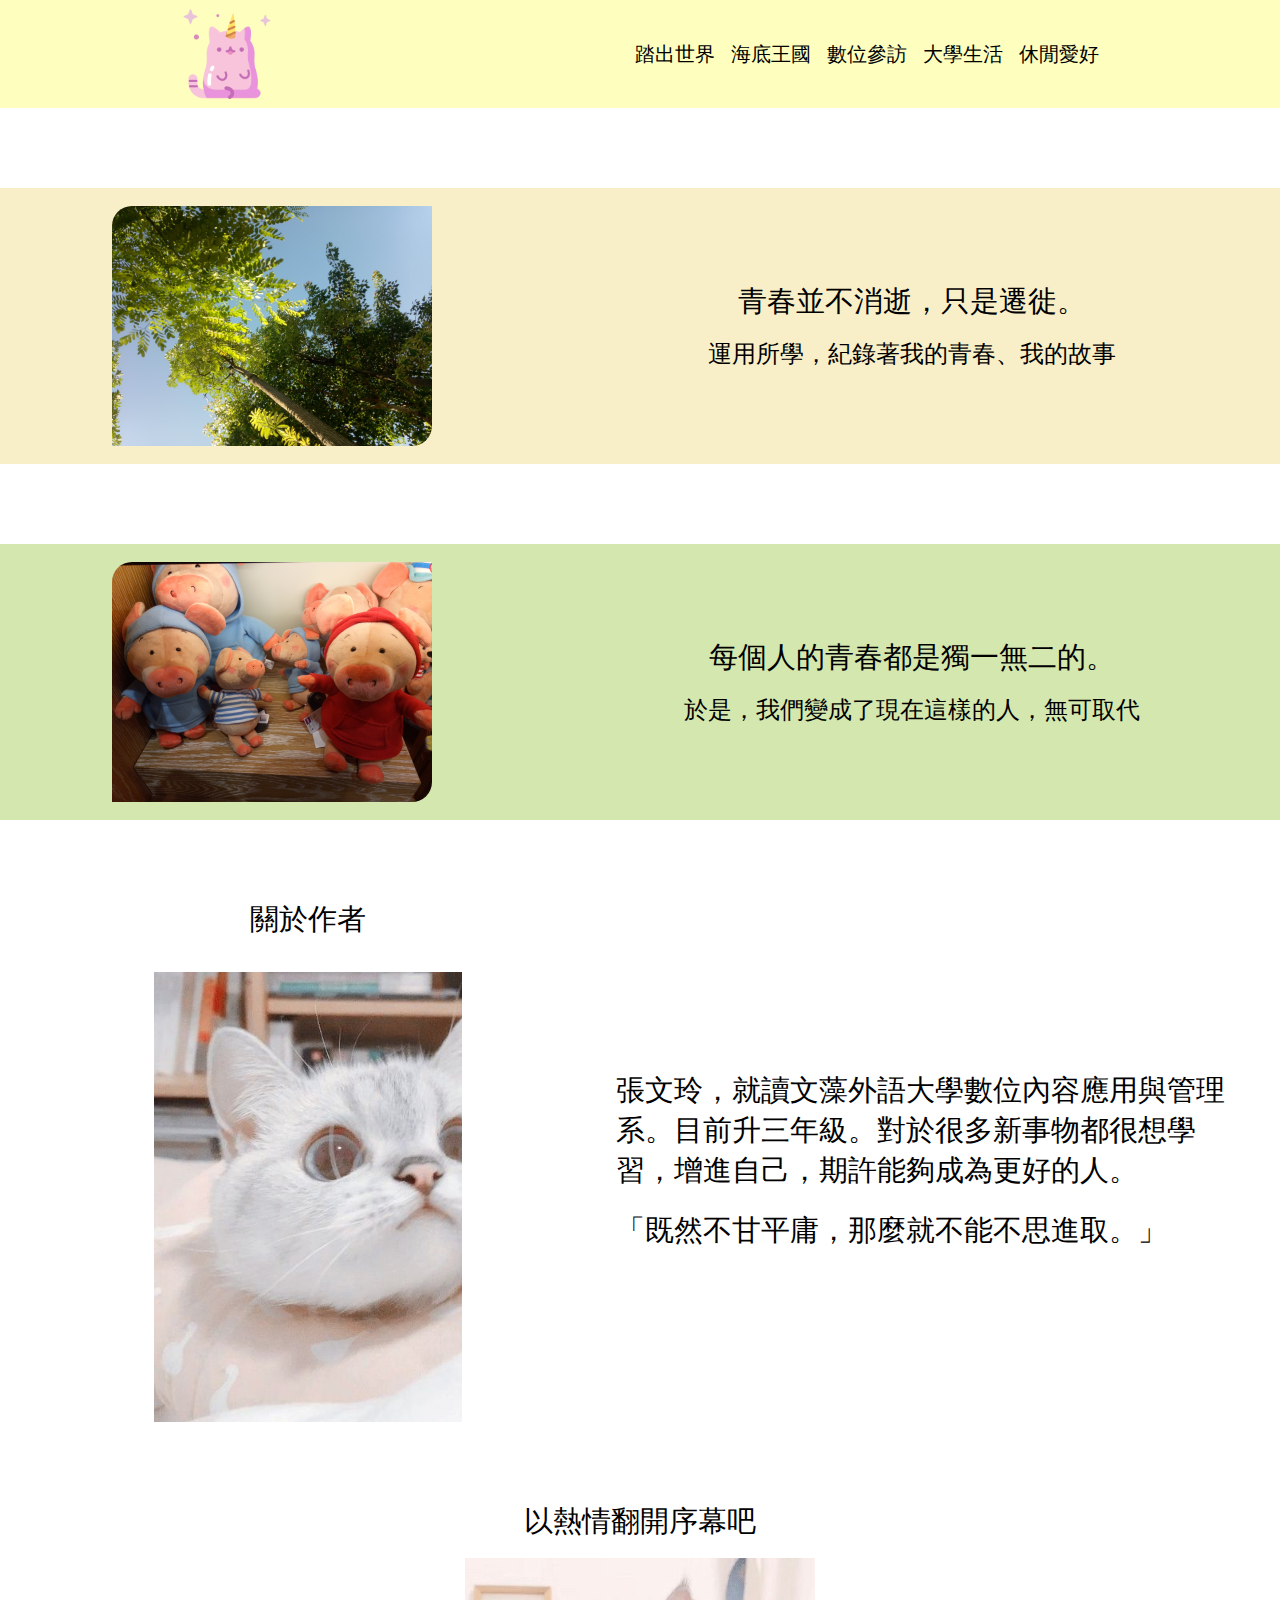
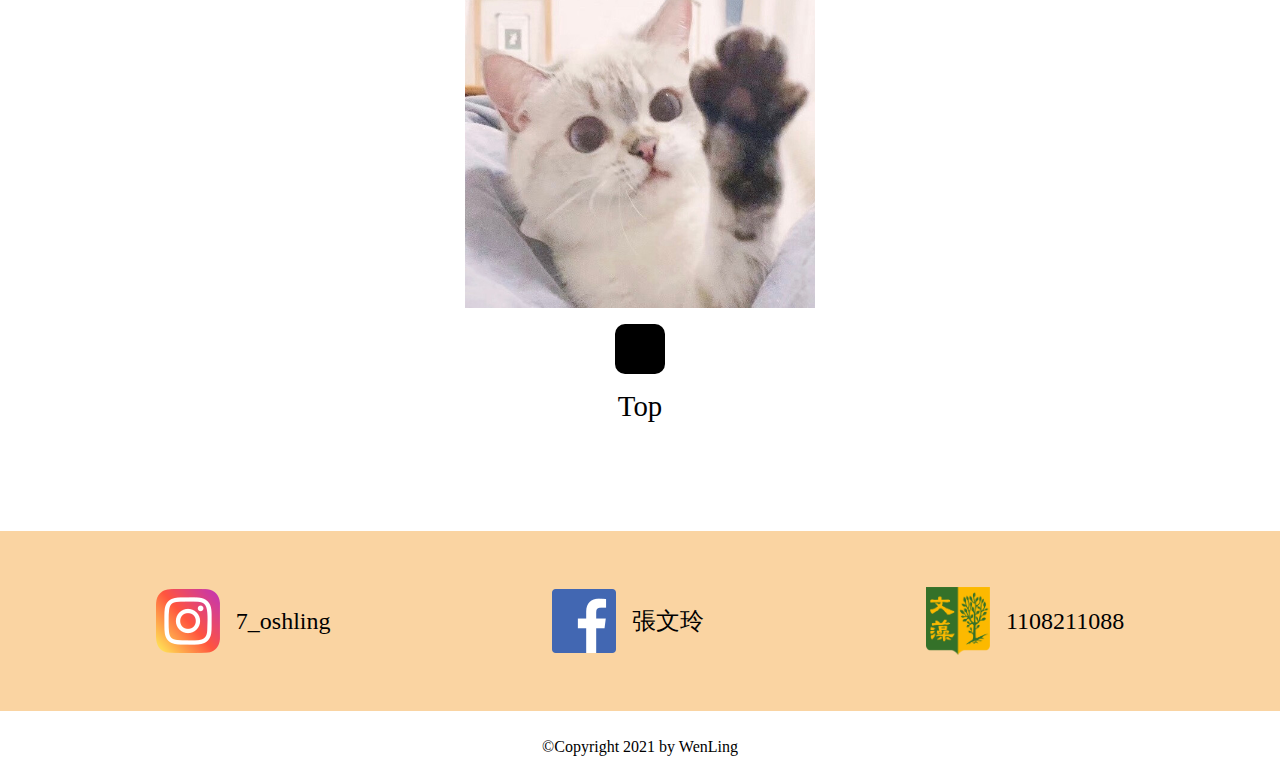
<file: index.html>
<!DOCTYPE html>
<html lang="zh_tw">
<head>
    <meta charset="UTF-8">
    <meta http-equiv="X-UA-Compatible" content="IE=edge">
    <meta name="viewport" content="width=device-width, initial-scale=1.0">
    <title>青春記事</title>

    <link rel="stylesheet" href="css/style.css">
    <!-- bootstrap v5.0.2 -->
    <!-- <link rel="stylesheet" href="vendor/css/bootstrap.min.css"> -->
    <!-- <script src="vendor/js/bootstrap.bundle.min.js"></script> -->
    <link rel="stylesheet" href="https://cdnjs.cloudflare.com/ajax/libs/animate.css/4.1.1/animate.min.css">
</head>
<body>
    <header>
        <a href="index.html"><img src="img/logo.png" alt=""></a>
        <ul class="header_right">
            <li><a href="travel.html">踏出世界</a></li>
            <li><a href="sea.html">海底王國</a></li>
            <li><a href="digital.html">數位參訪</a></li>
            <li><a href="life.html">大學生活</a></li>
            <li><a href="game.html">休閒愛好</a></li>
        </ul>
    </header>
    <section class="container">
        <div class="photo">
            <img src="img/leaves.jpg" alt="">
            <div class="photo_right">
                <span class="animate__animated animate__flash">青春並不消逝，只是遷徙。</span>
                <span>運用所學，紀錄著我的青春、我的故事</span>
            </div>
        </div>

        <div class="photo">
            <img src="img/pigs.jpg" alt="">
            <div class="photo_right">
                <span class="animate__animated animate__flash">每個人的青春都是獨一無二的。</span>
                <span>於是，我們變成了現在這樣的人，無可取代</span>
            </div>
        </div>

        <div class="portfolid">
            <div class="left">
                <span>關於作者</span>
                <a href="#"></a>
            </div>
            <div class="right">
                <span>張文玲，就讀文藻外語大學數位內容應用與管理系。目前升三年級。對於很多新事物都很想學習，增進自己，期許能夠成為更好的人。</span>
                <span>「既然不甘平庸，那麼就不能不思進取。」</span>
            </div>
        </div>

        <div class="end">
            <span>以熱情翻開序幕吧</span>
            <img src="img/219250e583156e0855e42de64cc184e9.jpg" alt="">
            <button></button>
            <span>Top</span>
        </div>

        <div class="contact">
            <div class="SocialID">
                <img src="img/instagram.png" alt="">
                <span>7_oshling</span>
            </div>

            <div class="SocialID">
                <img src="img/facebook.png" alt="">
                <span>張文玲</span>
            </div>

            <div class="SocialID">
                <img src="img/wzu.png" alt="">
                <span>1108211088</span>
            </div>

        </div>
    </section>
    <footer>
        <span>&copy;Copyright 2021 by WenLing</span>
    </footer>
</body>
</html>
</file>
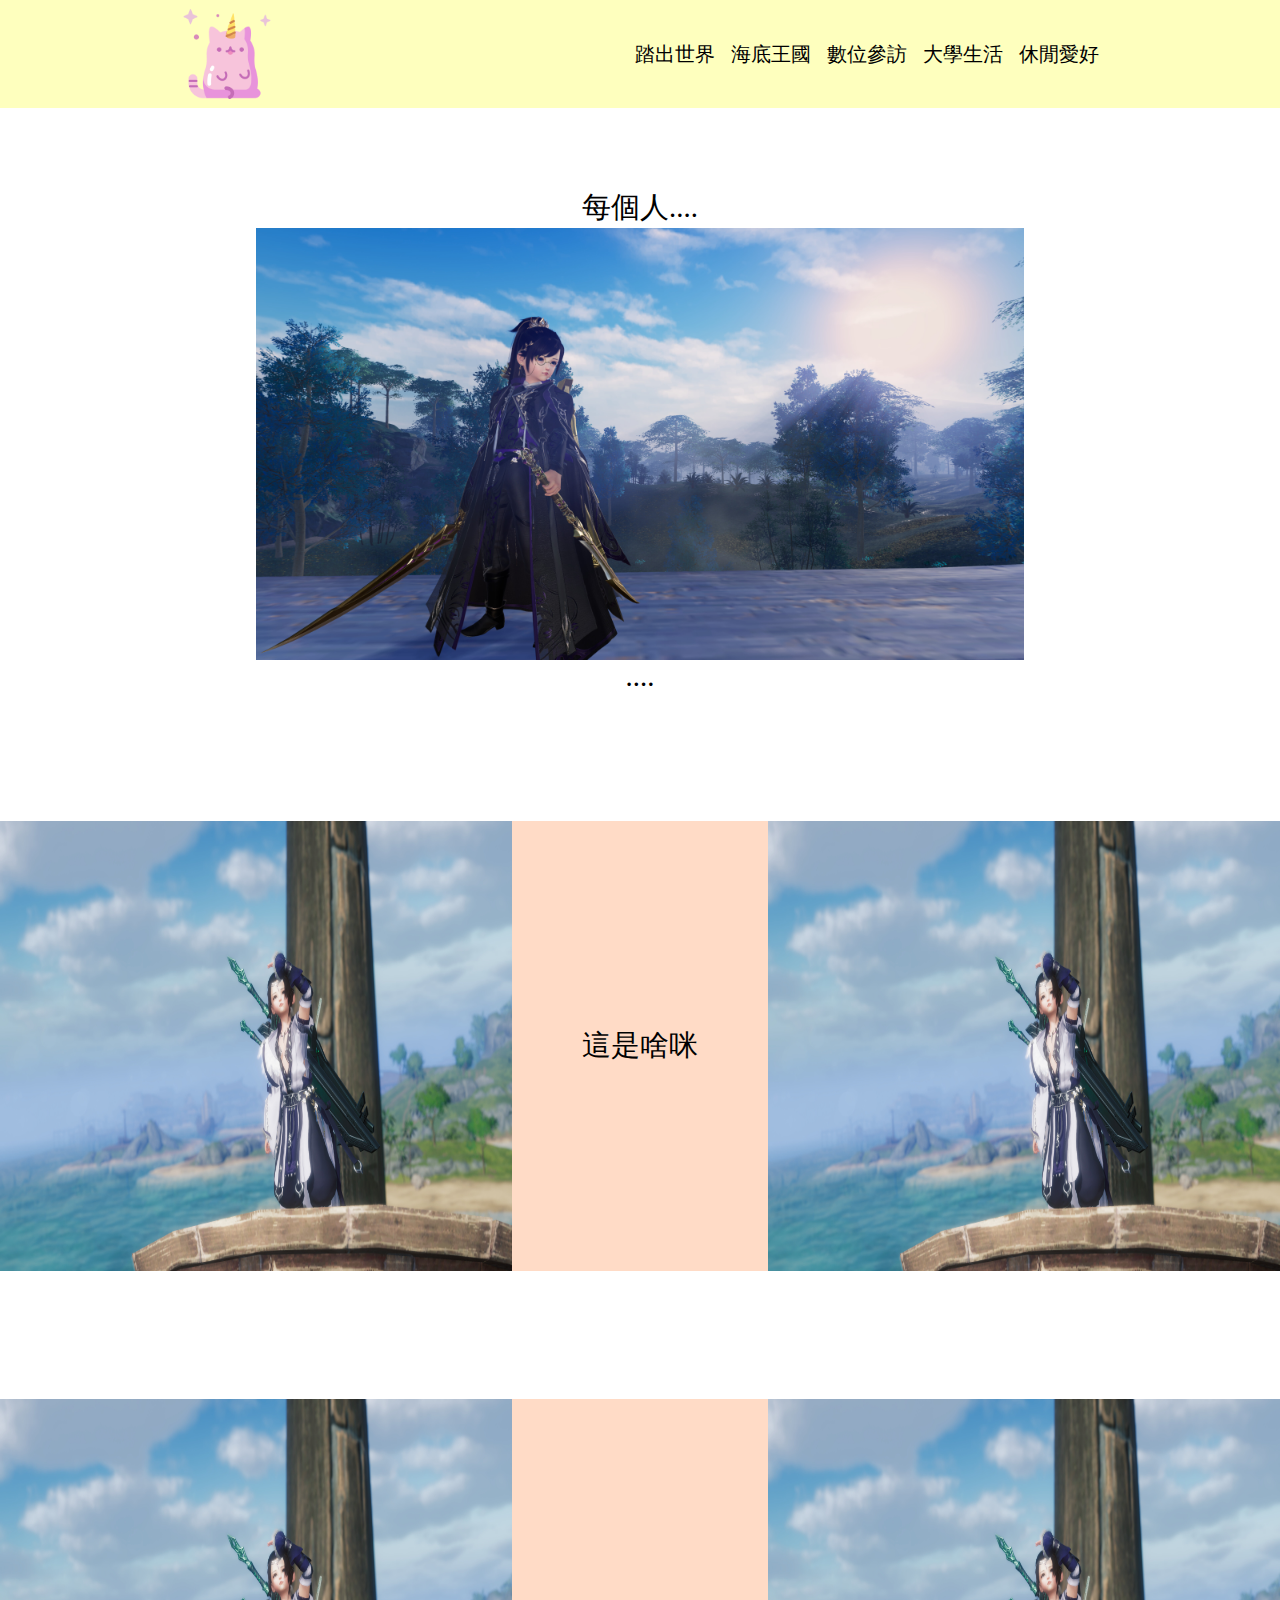
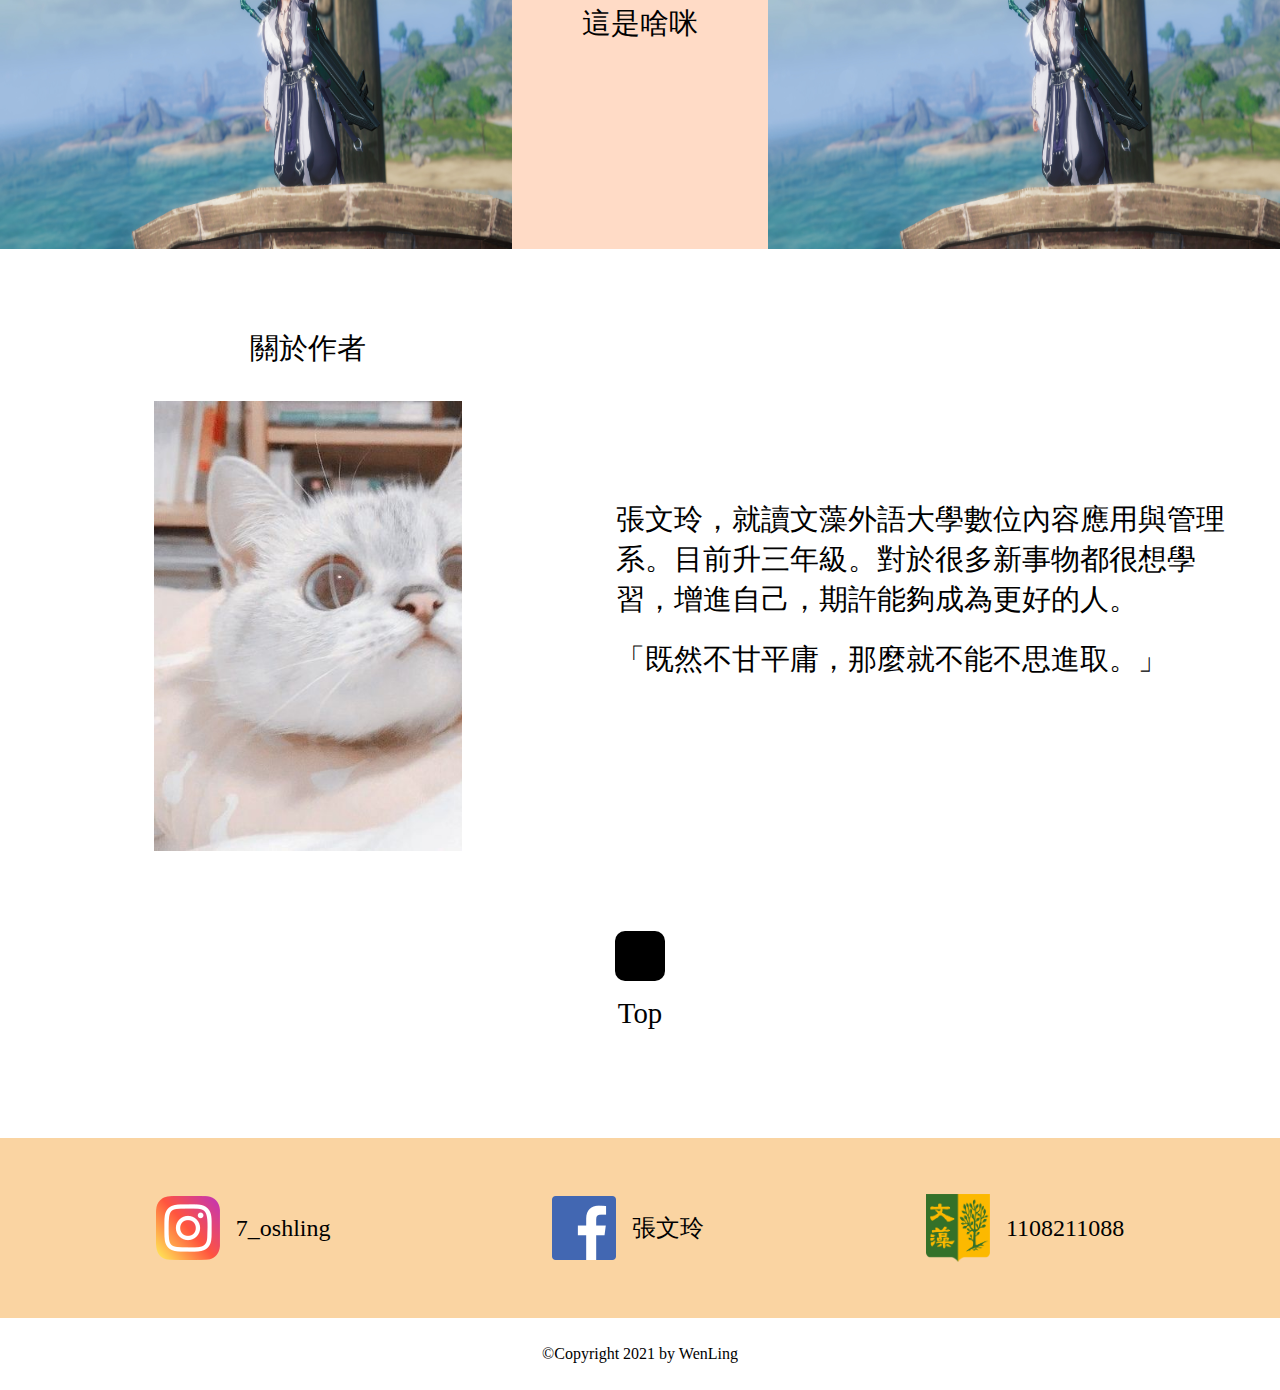
<file: game.html>
<!DOCTYPE html>
<html lang="zh_tw">
<head>
    <meta charset="UTF-8">
    <meta http-equiv="X-UA-Compatible" content="IE=edge">
    <meta name="viewport" content="width=device-width, initial-scale=1.0">
    <title>Document</title>

    <link rel="stylesheet" href="css/style.css">
    <!-- bootstrap v5.0.2 -->
    <!-- <link rel="stylesheet" href="vendor/css/bootstrap.min.css"> -->
    <!-- <script src="vendor/js/bootstrap.bundle.min.js"></script> -->

</head>
<body>
    <header>
        <a href="index.html"><img src="img/logo.png" alt=""></a>
        <ul class="header_right">
            <li><a href="travel.html">踏出世界</a></li>
            <li><a href="sea.html">海底王國</a></li>
            <li><a href="digital.html">數位參訪</a></li>
            <li><a href="life.html">大學生活</a></li>
            <li><a href="game.html">休閒愛好</a></li>
        </ul>
    </header>
    <section class="container">
        <div class="start">
            <span>每個人....</span>
            <img src="img/2021-06-25_21-19-57-000.jpg" alt="">
            <span>....</span>
        </div>

        <div class="photomid">
            <img src="img/2021-07-13_21-33-01-000.jpg" alt="">
            <span>這是啥咪</span>
            <img src="img/2021-07-13_21-33-01-000.jpg" alt="">
        </div>

        <div class="photomid">
            <img src="img/2021-07-13_21-33-01-000.jpg" alt="">
            <span>這是啥咪</span>
            <img src="img/2021-07-13_21-33-01-000.jpg" alt="">
        </div>

        <div class="portfolid">
            <div class="left">
                <span>關於作者</span>
                <a href="#"></a>
            </div>
            <div class="right">
                <span>張文玲，就讀文藻外語大學數位內容應用與管理系。目前升三年級。對於很多新事物都很想學習，增進自己，期許能夠成為更好的人。</span>
                <span>「既然不甘平庸，那麼就不能不思進取。」</span>
            </div>
        </div>

        <div class="end">
            <button></button>
            <span>Top</span>
        </div>

        <div class="contact">
            <div class="SocialID">
                <img src="img/instagram.png" alt="">
                <span>7_oshling</span>
            </div>

            <div class="SocialID">
                <img src="img/facebook.png" alt="">
                <span>張文玲</span>
            </div>

            <div class="SocialID">
                <img src="img/wzu.png" alt="">
                <span>1108211088</span>
            </div>

        </div>
    </section>
    <footer>
        <span>&copy;Copyright 2021 by WenLing</span>
    </footer>
</body>
</html>
</file>
<file: css/style.css>
@charset "UTF-8";
body {
  margin: 0;
}

header {
  width: 100%;
  height: 12vh;
  position: fixed;
  display: -webkit-box;
  display: -ms-flexbox;
  display: flex;
  -webkit-box-orient: horizontal;
  -webkit-box-direction: normal;
      -ms-flex-direction: row;
          flex-direction: row;
  -ms-flex-pack: distribute;
      justify-content: space-around;
  background-color: #feffbe;
  z-index: 2;
  /* 讓他保持在最上層 */
}

header img {
  max-height: 10vh;
  padding: 1vh 0;
}

header .header_right {
  list-style-type: none;
  padding: 0;
  margin: 0;
  display: -webkit-box;
  display: -ms-flexbox;
  display: flex;
  gap: 1em;
  -webkit-box-align: center;
      -ms-flex-align: center;
          align-items: center;
}

header .header_right > li > a {
  text-decoration: none;
  color: black;
  font-size: 1.25em;
  -webkit-transition: all .5s ease;
  transition: all .5s ease;
  /* 放慢動畫 (調整的地方,時間,貝茲曲線) */
  border-bottom: 0px solid palevioletred;
}

header .header_right > li > a:hover {
  border-bottom: 3px solid palevioletred;
}

.container {
  padding-top: 12vh;
  width: 100%;
  display: -webkit-box;
  display: -ms-flexbox;
  display: flex;
  -webkit-box-orient: vertical;
  -webkit-box-direction: normal;
      -ms-flex-direction: column;
          flex-direction: column;
}

.container .photo {
  margin-top: 5em;
  padding: 2vh 0;
  width: 100%;
  display: -webkit-box;
  display: -ms-flexbox;
  display: flex;
  -ms-flex-pack: distribute;
      justify-content: space-around;
  -webkit-box-align: center;
      -ms-flex-align: center;
          align-items: center;
  background-color: #f8efc9;
}

.container .photo > img {
  max-width: 25%;
  border-radius: 20px 0 20px 0;
}

.container .photo:nth-child(2) {
  background-color: #d4e7af;
}

.container .photo .photo_right {
  width: 40%;
  display: -webkit-box;
  display: -ms-flexbox;
  display: flex;
  -webkit-box-orient: vertical;
  -webkit-box-direction: normal;
      -ms-flex-direction: column;
          flex-direction: column;
  -webkit-box-align: center;
      -ms-flex-align: center;
          align-items: center;
  gap: 1em;
}

.container .photo .photo_right > span:nth-child(1) {
  font-size: 1.8em;
}

.container .photo .photo_right > span:nth-child(2) {
  font-size: 1.5em;
}

.container .portfolid {
  width: 100%;
  display: -webkit-box;
  display: -ms-flexbox;
  display: flex;
  -ms-flex-pack: distribute;
      justify-content: space-around;
  -webkit-box-align: center;
      -ms-flex-align: center;
          align-items: center;
  margin-top: 5em;
}

.container .portfolid > .left {
  width: 100%;
  gap: 2em;
  display: -webkit-box;
  display: -ms-flexbox;
  display: flex;
  -webkit-box-orient: vertical;
  -webkit-box-direction: normal;
      -ms-flex-direction: column;
          flex-direction: column;
  -webkit-box-align: center;
      -ms-flex-align: center;
          align-items: center;
}

.container .portfolid > .left > span {
  font-size: 1.8em;
}

.container .portfolid > .left > a {
  width: 50%;
  height: 50vh;
  background-size: cover;
  /* background-position: center; */
  background-repeat: no-repeat;
  background-image: url("../img/a2bf6376796abdce106acd8e50d75df8.jpg");
  -webkit-transition: all .5s ease;
  transition: all .5s ease;
  /* 放慢動畫 (調整的地方,時間,貝茲曲線) */
  border: 0px solid palevioletred;
}

.container .portfolid > .left > a:hover {
  /* 第一個方法改高寬度width, height */
  /* transform: rotate(180deg); */
  /* transform: translate(20px 0); */
  -webkit-transform: scale(1.1);
          transform: scale(1.1);
  /* 1>1.1倍 */
  border: 3px solid palevioletred;
  /* border分為width color style */
}

.container .portfolid > .right {
  width: 100%;
  display: -webkit-box;
  display: -ms-flexbox;
  display: flex;
  -webkit-box-orient: vertical;
  -webkit-box-direction: normal;
      -ms-flex-direction: column;
          flex-direction: column;
  gap: 1.2em;
  padding-right: 3em;
}

.container .portfolid > .right > span {
  font-size: 1.8em;
}

.container .end {
  margin-top: 5em;
  width: 100%;
  display: -webkit-box;
  display: -ms-flexbox;
  display: flex;
  -webkit-box-orient: vertical;
  -webkit-box-direction: normal;
      -ms-flex-direction: column;
          flex-direction: column;
  -webkit-box-align: center;
      -ms-flex-align: center;
          align-items: center;
  gap: 1em;
}

.container .end > span {
  font-size: 1.8em;
}

.container .end > img {
  max-width: 350px;
}

.container .end > button {
  border: none;
  width: 50px;
  height: 50px;
  background-color: black;
  border-radius: 10px;
  -webkit-transition: all 1s ease;
  transition: all 1s ease;
}

.container .end > button:hover {
  cursor: pointer;
  /* 改變滑鼠鼠標 */
  -webkit-transform: rotate(180deg);
          transform: rotate(180deg);
  background-color: palevioletred;
}

.container .contact {
  background-color: #fad4a2;
  margin-top: 12vh;
  padding: 5vh;
  height: 10vh;
  display: -webkit-box;
  display: -ms-flexbox;
  display: flex;
  -webkit-box-orient: horizontal;
  -webkit-box-direction: normal;
      -ms-flex-direction: row;
          flex-direction: row;
  -ms-flex-pack: distribute;
      justify-content: space-around;
}

.container .contact .SocialID {
  display: -webkit-box;
  display: -ms-flexbox;
  display: flex;
  gap: 1em;
  -webkit-box-align: center;
      -ms-flex-align: center;
          align-items: center;
}

.container .contact .SocialID > img {
  max-width: 64px;
}

.container .contact .SocialID > span {
  font-size: 1.5em;
}

.container .start {
  display: -webkit-box;
  display: -ms-flexbox;
  display: flex;
  -webkit-box-orient: vertical;
  -webkit-box-direction: normal;
      -ms-flex-direction: column;
          flex-direction: column;
  -webkit-box-align: center;
      -ms-flex-align: center;
          align-items: center;
  margin-top: 5em;
}

.container .start > span {
  font-size: 1.8em;
}

.container .start > img {
  max-width: 60%;
}

.container .photomid {
  display: -webkit-box;
  display: -ms-flexbox;
  display: flex;
  -webkit-box-orient: horizontal;
  -webkit-box-direction: normal;
      -ms-flex-direction: row;
          flex-direction: row;
  -webkit-box-align: center;
      -ms-flex-align: center;
          align-items: center;
  -ms-flex-pack: distribute;
      justify-content: space-around;
  background-color: #ffdbc6;
  margin-top: 8em;
}

.container .photomid > span {
  display: -webkit-box;
  display: -ms-flexbox;
  display: flex;
  -webkit-box-pack: center;
      -ms-flex-pack: center;
          justify-content: center;
  width: 20%;
  font-size: 1.8em;
}

.container .photomid > img {
  max-width: 40%;
  height: 50vh;
}

footer {
  display: -webkit-box;
  display: -ms-flexbox;
  display: flex;
  -webkit-box-pack: center;
      -ms-flex-pack: center;
          justify-content: center;
  -webkit-box-align: center;
      -ms-flex-align: center;
          align-items: center;
  height: 8vh;
  width: 100%;
}
/*# sourceMappingURL=style.css.map */
</file>
